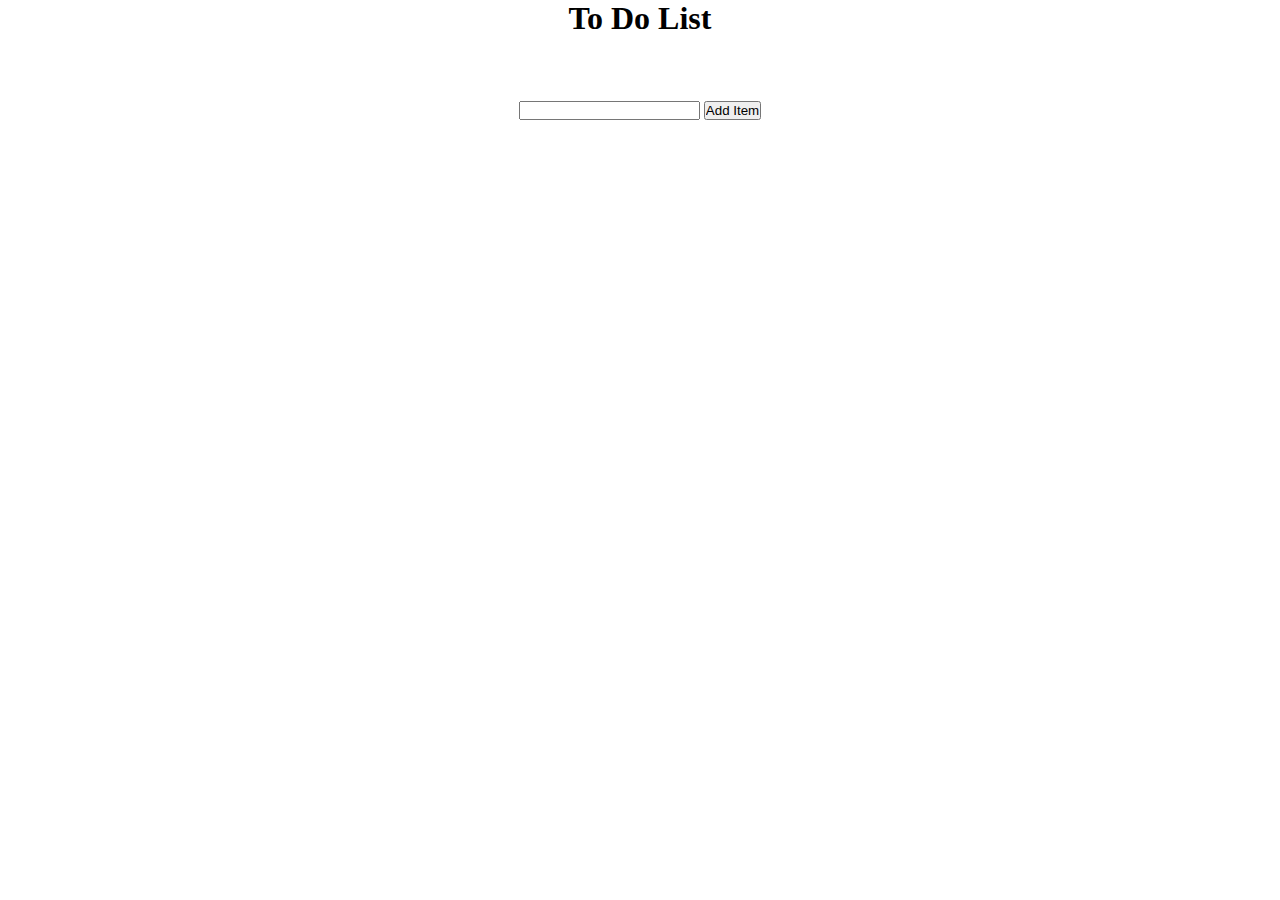
<file: Project01-ToDoList/index.html>
<!DOCTYPE html>
<html lang="en">
<head>
    

    <meta charset="UTF-8">
    <meta name="viewport" content="width=device-width, initial-scale=1.0">
    <title>ToDo List</title>
    <link href="./styles.css" rel="stylesheet"/>
   
</head>
<body>
    <center><h1>To Do List </h1></center>
    <div class="container">
        
        <div class="input" >
            <input type="text" class="input-text" id="listcontent" value="">
            <input type="submit" value="Add Item" id="additem">
        </div>
        <ul class="items">
        </ul>
    </div>
    
    <script src="script.js"></script>
</body>
</html>
</file>
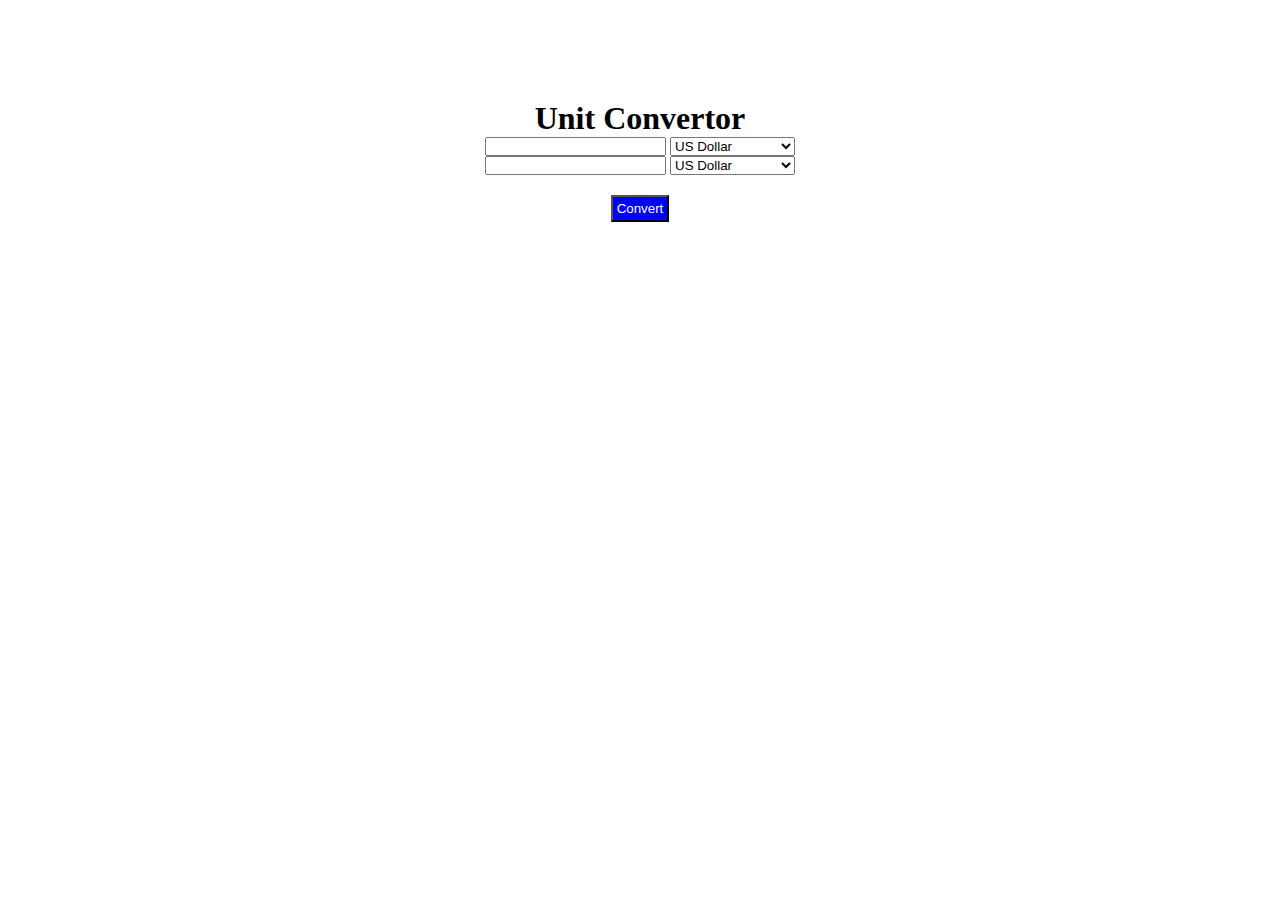
<file: Project02-currencyConvertor/index.html>
<!DOCTYPE html>
<html lang="en">
<head>
    <meta charset="UTF-8">
    <meta name="viewport" content="width=device-width, initial-scale=1.0">
    <link rel="stylesheet" href="styles.css">
    <title>Currency Convertor</title>
</head>
<body class="input">
    
    <div >
        <h1 class="heading">Unit Convertor</h1>
        <input type="text" id="inputval" value="">
        <select name="units" id="unit" onchange=list()>
            <option value="usd">US Dollar</option>
            <option value="pound">Pound</option>
            <option value="euros">Euros</option>
            <option value="dinar">Irani Dinar</option>
            <option value="taka">Bangladeshi taka</option>
            <option value="yuan">Chinese Yuan</option>
            <option value ="INR">Indian Rupee</option>
        </select>
    </div>
    
    <div class="converted">
        <input type="text" id="conversion" value="">
        <select name="units" id="convert" onchange=outputList()>
            <option value="usd">US Dollar</option>
            <option value="pound">Pound</option>
            <option value="euros">Euros</option>
            <option value="dinar">Irani Dinar</option>
            <option value="taka">Bangladeshi taka</option>
            <option value="yuan">Chinese Yuan</option>
            <option value="INR">Indian Rupee</option>
        </select>  
    </div>
    <button class="btn" onclick=convert()>Convert</button>
    <script src="script.js"></script>
</body>
</html>
</file>
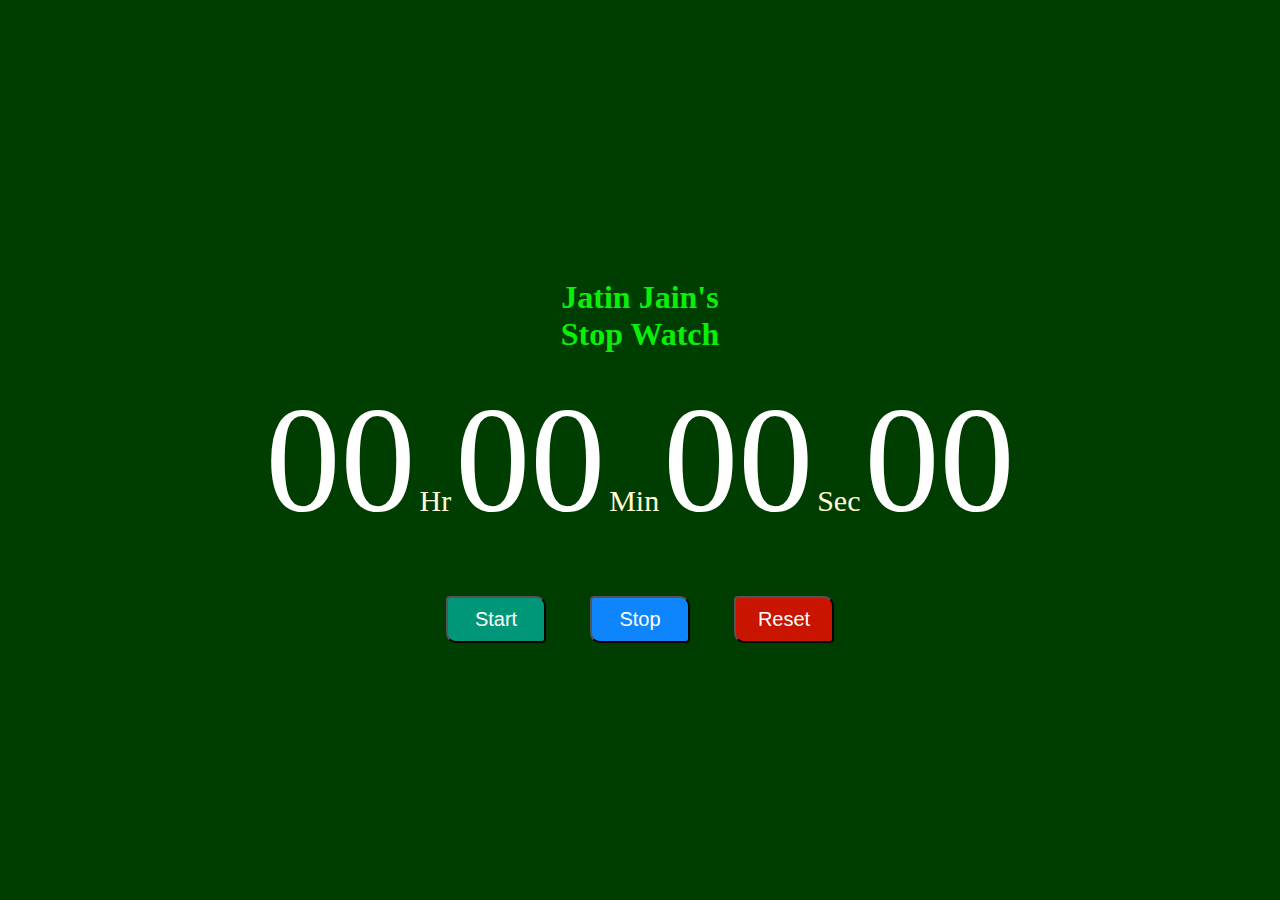
<file: Project04-StopWatch/index.html>
<!DOCTYPE html>
<html lang="en">
<head>
    <meta charset="UTF-8">
    <meta name="viewport" content="width=device-width, initial-scale=1.0">
    <title>Project 04 | StopWatch</title>
    <link rel="stylesheet" href="styles.css">
</head>
<body>
    <div class="container"> 
        <h1>Jatin Jain's  <br> 
            Stop Watch</h1> 
        <div id="time"> 
            <span class="digit" id="hr"> 
                00</span> 
            <span class="txt">Hr</span> 
            <span class="digit" id="min"> 
                00</span> 
            <span class="txt">Min</span> 
            <span class="digit" id="sec"> 
                00</span> 
            <span class="txt">Sec</span> 
            <span class="digit" id="count"> 
                00</span> 
        </div> 
        <div id="buttons"> 
            <button class="btn" id="start"> 
                Start</button> 
            <button class="btn" id="stop"> 
                Stop</button> 
            <button class="btn" id="reset"> 
                Reset</button> 
        </div> 
    </div>
    <script src="scripts.js"></script> 
</body>
</html>
</file>
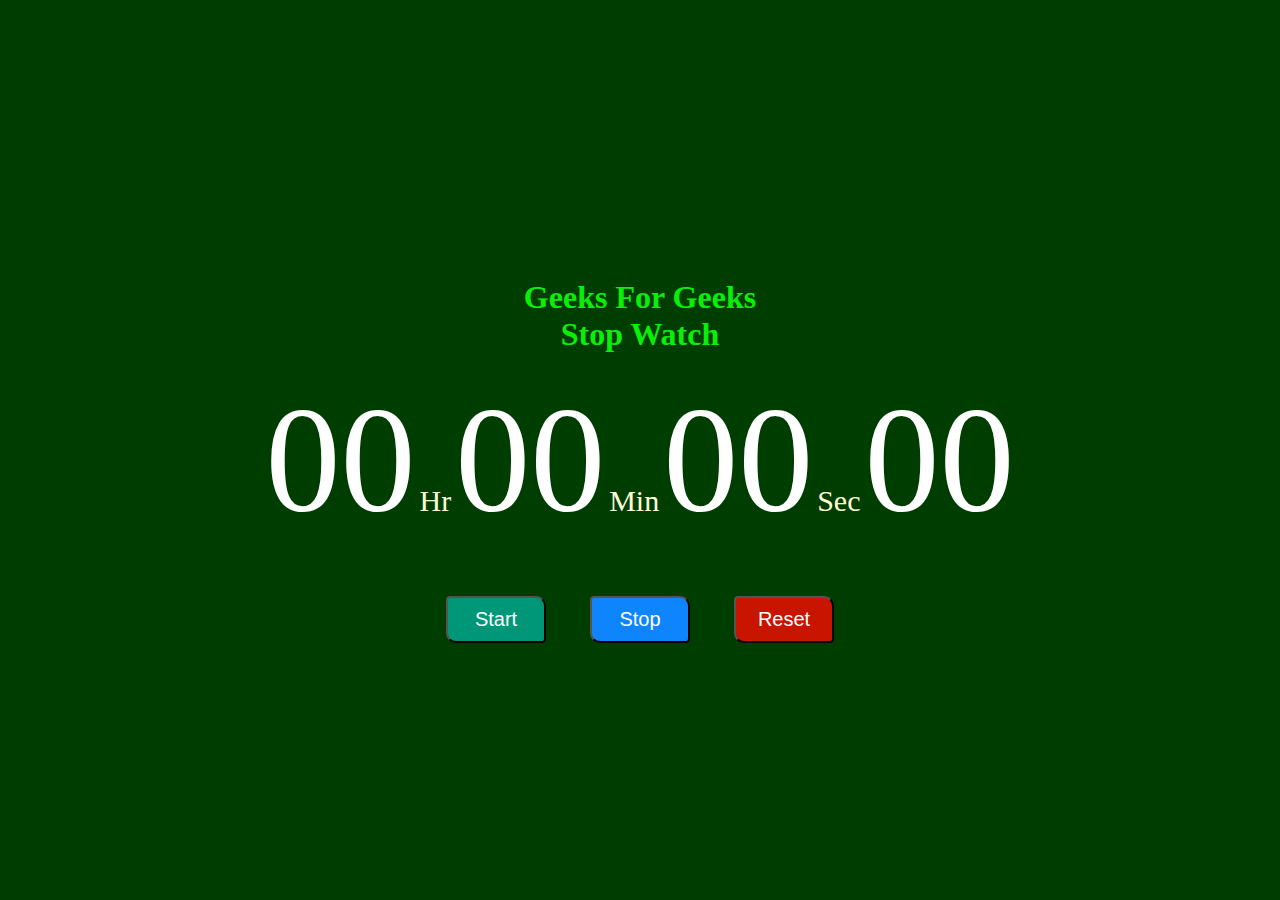
<file: Project04/index.html>
<!DOCTYPE html>
<html lang="en">
<head>
    <meta charset="UTF-8">
    <meta name="viewport" content="width=device-width, initial-scale=1.0">
    <title>Project 04 | StopWatch</title>
    <link rel="stylesheet" href="styles.css">
</head>
<body>
    <div class="container"> 
        <h1>Geeks For Geeks <br> 
            Stop Watch</h1> 
        <div id="time"> 
            <span class="digit" id="hr"> 
                00</span> 
            <span class="txt">Hr</span> 
            <span class="digit" id="min"> 
                00</span> 
            <span class="txt">Min</span> 
            <span class="digit" id="sec"> 
                00</span> 
            <span class="txt">Sec</span> 
            <span class="digit" id="count"> 
                00</span> 
        </div> 
        <div id="buttons"> 
            <button class="btn" id="start"> 
                Start</button> 
            <button class="btn" id="stop"> 
                Stop</button> 
            <button class="btn" id="reset"> 
                Reset</button> 
        </div> 
    </div>
    <script src="scripts.js"></script> 
</body>
</html>
</file>
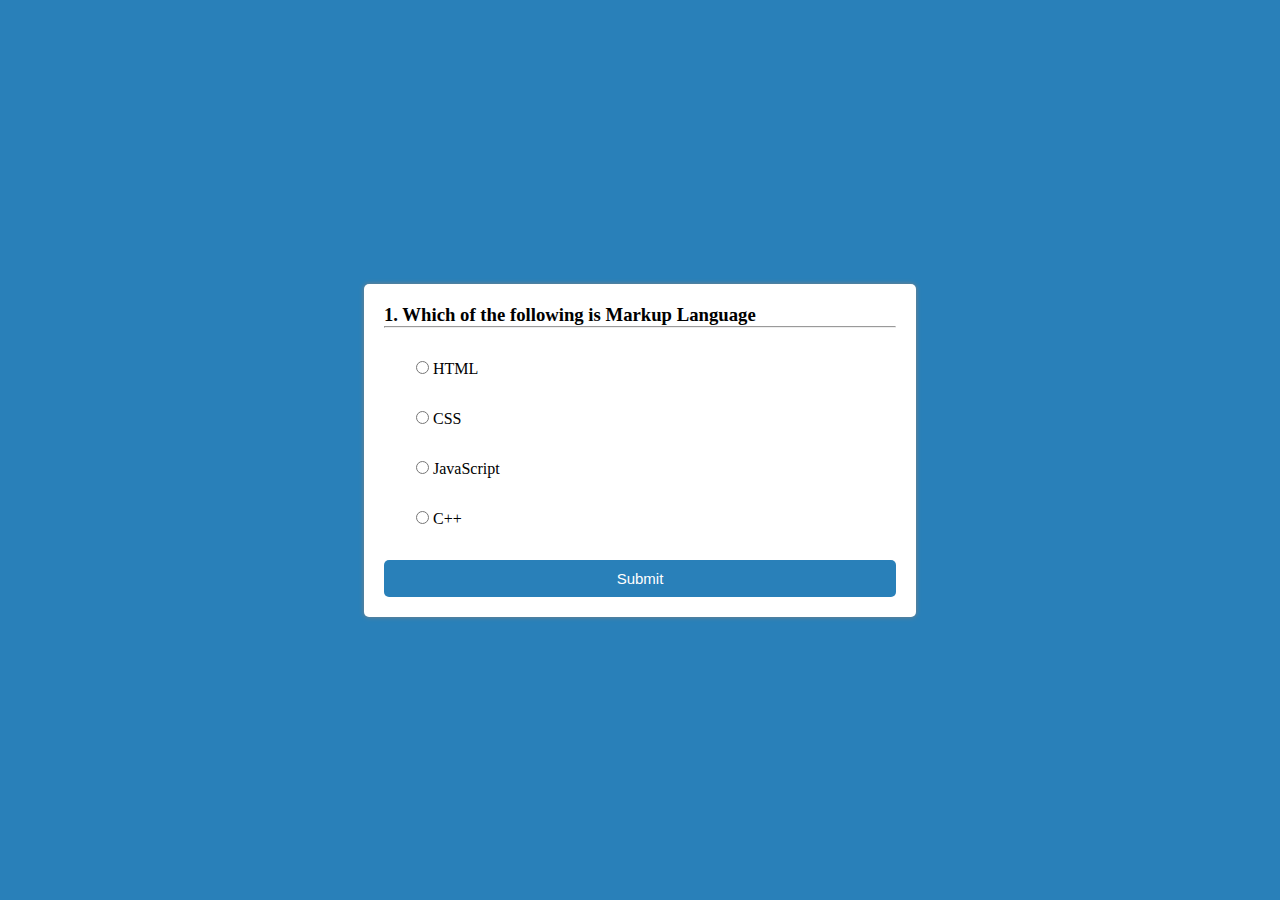
<file: Project05-QuizApp/index.html>
<!DOCTYPE html>
<html lang="en">
<head>
    <meta charset="UTF-8">
    <meta name="viewport" content="width=device-width, initial-scale=1.0">
    <title>Project 05 | Quiz App</title>
    <link rel="stylesheet" href="styles.css">
</head>
<body>
    <div class="main">
        <div class="box" id="end">
            <h3 id="question">This is Our Question</h3>
            <hr>
            <div class="row">
                <input class="options" type="radio" name="option" id="option1" value="a" required>
                <label for="option1">Option 1</label>
            </div>
            <div class="row">
                <input class="options" type="radio" name="option" id="option2" value="b" required>
                <label for="option2">Option 2</label>
            </div>
            <div class="row">
                <input class="options" type="radio" name="option" id="option3" value="c" required>
                <label for="option3">Option 3</label>
            </div>
            <div class="row">
                <input class="options" type="radio" name="option" id="option4" value="d" required>
                <label for="option4">Option 4</label>
            </div>
            <button class="submit">
                Submit
            </button>
        </div>
    </div>
    <script src="scripts.js"></script>
</body>
</html>
</file>
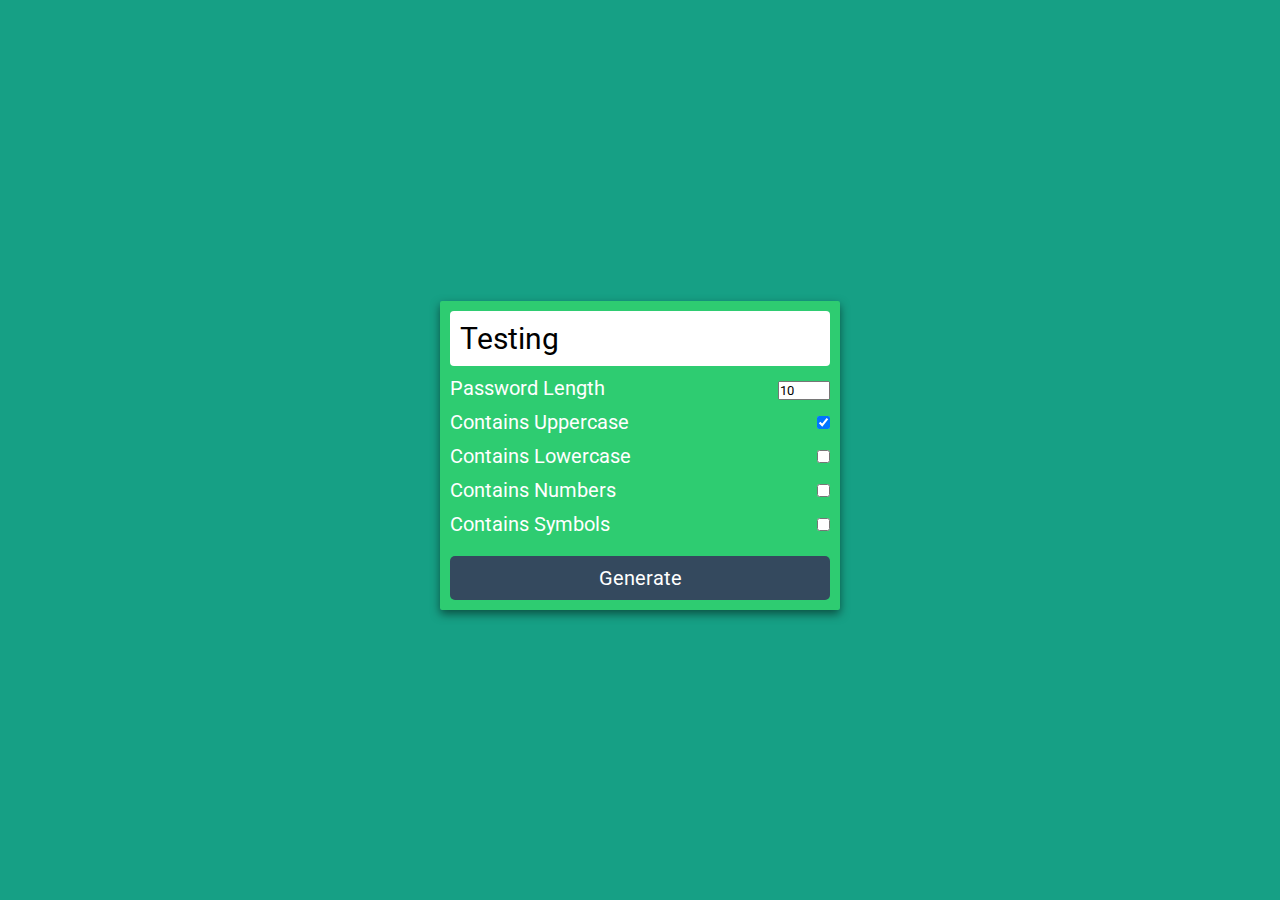
<file: Project06-passwordGenerator/index.html>
<!DOCTYPE html>
<html lang="en">
<head>
    <meta charset="UTF-8">
    <meta name="viewport" content="width=device-width, initial-scale=1.0">
    <title>Project 06 | Password Generator</title>
    <link rel="stylesheet" href="styles.css">
</head>
<body>
    <div class="main">
        <div class="box">
            <span id="pass-box">Testing</span>
            <div class="row">
                <div class="left">
                    Password Length
                </div>
                <div class="right">
                    <input type="number" name="" id="total-char" max="10" min="2" value="10" />
                </div>
            </div>
            <div class="row">
                <label for="upper-case">
                    <div class="left">
                       Contains Uppercase
                    </div>
                </label>
                <div class="right">
                    <input type="checkbox" name="" id="upper-case" checked/>
                </div>
            </div>
            <div class="row">
                <label for="lower-case">
                    <div class="left">
                      Contains Lowercase
                    </div>
                </label>
                <div class="right">
                    <input type="checkbox" name="" id="lower-case" />
                </div>
            </div>
            <div class="row">
                <label for="numbers">
                    <div class="left">
                    Contains Numbers
                    </div>
                </label>
                <div class="right">
                    <input type="checkbox" name="" id="numbers" />
                </div>
            </div>
            <div class="row">
                <label for="symbols">
                    <div class="left">
                    Contains Symbols
                    </div>
                </label>
                <div class="right">
                    <input type="checkbox" name="" id="symbols" />
                </div>
            </div>
            <div class="row">
                <button id="btn">
                    Generate
                </button>
            </div>
        </div>

    </div>
    <script src="scripts.js"></script>
</body>
</html>
</file>
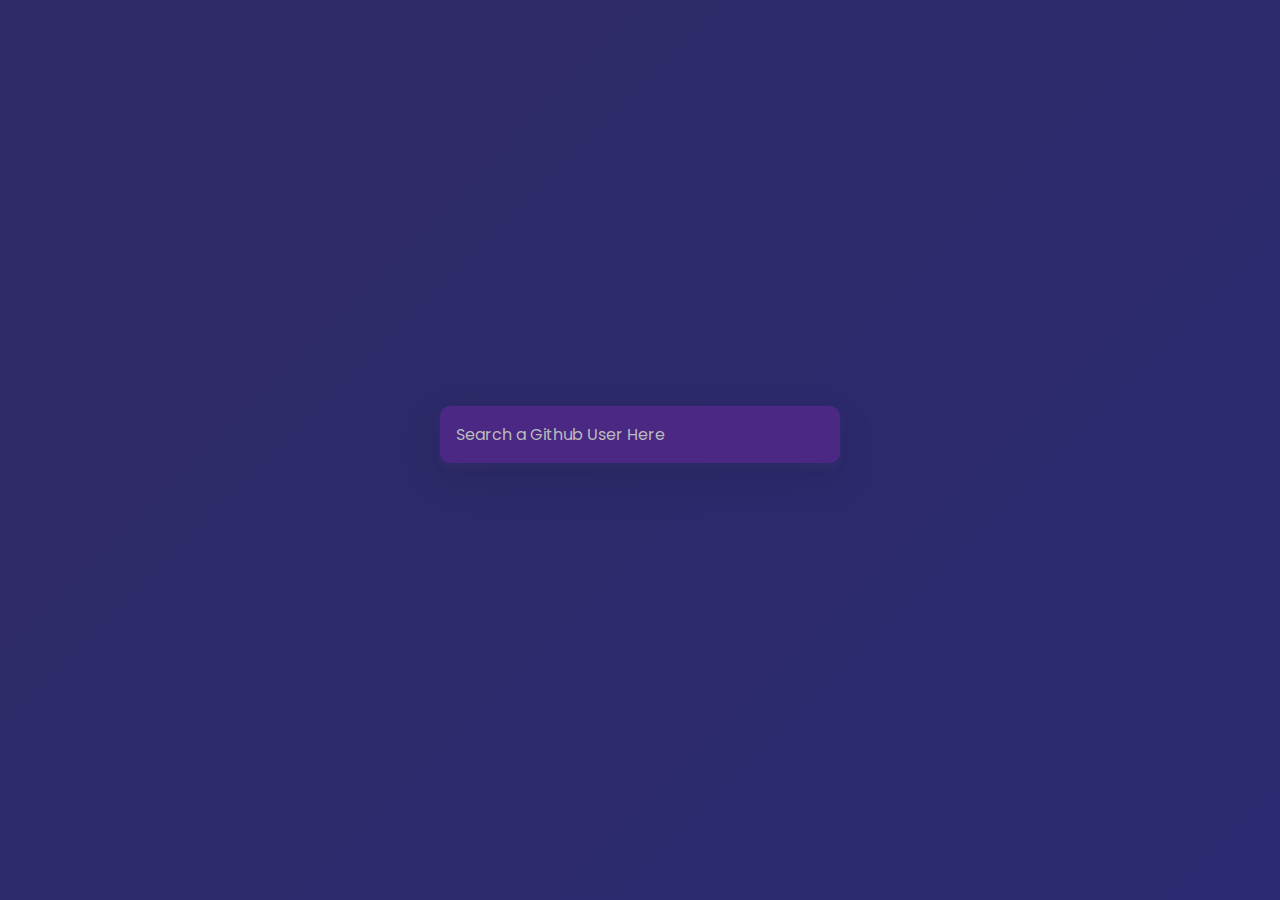
<file: Project07-GithubUserProfileApp/index.html>
<!DOCTYPE html>
<html lang="en">

<head>
    <meta charset="UTF-8" />
    <meta name="viewport" content="width=device-width, initial-scale=1.0" />
    <title>Github Profiles</title>
    <link rel="stylesheet" href="styles.css" />
    <script src="scripts.js" defer></script>
</head>

<body>
    <form id="form" onsubmit="return formSubmit()">
        <input type="text" id="search" autofocus placeholder="Search a Github User Here" />
    </form>
    <div id="main">
        
    </div>
</body>

</html>
</file>
<file: Project01-ToDoList/styles.css>
*{
    margin: 0;
    padding:0;
}

.container{
    margin: auto;
    width: 50%;
    height:auto;
    text-align: center;
    display: block;
    color: #fff;
    

}
.input{
    margin: 10%;

}
.items{
    list-style-type: none;
    margin: 10%;

    
}

.item{
    background-color:  #212121;
    margin: 2%;
    
}
</file>
<file: Project02-currencyConvertor/styles.css>
*{
    margin: 0;
    padding: 0;
}

.input{
    text-align: center;
    margin: 100px;
}

.btn{
    margin: 20px;
    padding: 4px;
    background-color: blue;
    color: white;
}
</file>
<file: Project04-StopWatch/styles.css>
body { 
	padding: 0; 
	margin: 0; 
	font-family: verdana; 
} 

.container { 
	display: flex; 
	flex-direction: column; 
	justify-content: center; 
	align-items: center; 
	width: 100%; 
	height: 100vh; 
	background-color: rgb(0, 61, 0); 
} 

h1 { 
	color: rgb(10, 238, 10); 
	text-align: center; 
} 

.digit { 
	font-size: 150px; 
	color: #fff; 
} 

.txt { 
	font-size: 30px; 
	color: #fffcd6; 
} 

#buttons { 
	margin-top: 50px; 
} 

.btn { 
	width: 100px; 
	padding: 10px 15px; 
	margin: 0px 20px; 
	border-top-right-radius: 10px; 
	border-bottom-left-radius: 10px; 
	border-bottom-right-radius: 4px; 
	border-top-left-radius: 4px; 
	cursor: pointer; 
	font-size: 20px; 
	transition: 0.5s; 
	color: white; 
	font-weight: 500; 
} 

#start { 
	background-color: #009779; 
} 

#stop { 
	background-color: #0e85fc; 
} 

#reset { 
	background-color: #c91400; 
}
</file>
<file: Project04/styles.css>
body { 
	padding: 0; 
	margin: 0; 
	font-family: verdana; 
} 

.container { 
	display: flex; 
	flex-direction: column; 
	justify-content: center; 
	align-items: center; 
	width: 100%; 
	height: 100vh; 
	background-color: rgb(0, 61, 0); 
} 

h1 { 
	color: rgb(10, 238, 10); 
	text-align: center; 
} 

.digit { 
	font-size: 150px; 
	color: #fff; 
} 

.txt { 
	font-size: 30px; 
	color: #fffcd6; 
} 

#buttons { 
	margin-top: 50px; 
} 

.btn { 
	width: 100px; 
	padding: 10px 15px; 
	margin: 0px 20px; 
	border-top-right-radius: 10px; 
	border-bottom-left-radius: 10px; 
	border-bottom-right-radius: 4px; 
	border-top-left-radius: 4px; 
	cursor: pointer; 
	font-size: 20px; 
	transition: 0.5s; 
	color: white; 
	font-weight: 500; 
} 

#start { 
	background-color: #009779; 
} 

#stop { 
	background-color: #0e85fc; 
} 

#reset { 
	background-color: #c91400; 
}
</file>
<file: Project05-QuizApp/styles.css>
*{
    margin: 0;
    padding: 0;
}

body{
  background-color: #2980b9;
}

.main{
    width: 100%;
    height:100vh;
    display: flex;
    justify-content: center;
    align-items: center;
    flex-direction: column;
}

.box{
    width: 40%;
    box-shadow: 0px 0px 5px grey;
    background-color: white;
    border-radius: 5px;
    padding: 20px;
}
.row{
    width: 100%;
    margin:2rem;
}
.submit{
    width:100%;
    padding:10px;
    background-color: #2980b9;
    color: white;
    font-size: 15px;
    border: none;
    border-radius: 5px;
}
</file>
<file: Project06-passwordGenerator/styles.css>
@import url('https://fonts.googleapis.com/css2?family=Roboto:wght@300&display=swap');
* {
    padding: 0;
    margin: 0;
    box-sizing: border-box;
    font-family: 'Roboto', sans-serif;
}

input:focus-visible {
    outline: 0;
}

.main {
    background-color: #16a085;
    min-height: 100vh;
    display: flex;
    justify-content: center;
    align-items: center;
}

.box {
    min-width: 400px;
    padding: 10px;
    box-shadow: 0 4px 10px rgb(0 0 0 / 50%);
    background: #2ecc71;
    border-radius: 2px;
    margin-top: 10px;
}

#pass-box {
    width: 100%;
    display: block;
    background-color: white;
    font-size: 30px;
    padding: 10px;
    border-radius: 4px;
}

.row {
    width: 100%;
    display: flex;
    margin-top: 10px;
    justify-content: space-between;
    color: white;
    font-size: 20px;
}

label {
    user-select: none;
}

#btn {
    width: 100%;
    font-size: 20px;
    outline: 0;
    border: 0;
    padding: 10px;
    background-color: #34495e;
    color: white;
    margin-top: 10px;
    border-radius: 5px;
}
</file>
<file: Project07-GithubUserProfileApp/styles.css>
@import url("https://fonts.googleapis.com/css2?family=Poppins:wght@200;400;600&display=swap");
* {
    box-sizing: border-box;
    padding: 0;
    margin: 0;
}

body {
    background-color: #2a2a72;
    background-image: linear-gradient(315deg, #2a2a72 0%, #2e2a68 74%);
    display: flex;
    flex-direction: column;
    align-items: center;
    justify-content: center;
    font-family: "Poppins", sans-serif;
    margin: 0;
    min-height: 100vh;
}

input {
    background-color: #4c2885;
    border-radius: 10px;
    border: none;
    box-shadow: 0 5px 10px rgba(154, 160, 185, 0.05), 0 15px 40px rgba(0, 0, 0, 0.1);
    color: white;
    font-family: inherit;
    font-size: 1rem;
    padding: 1rem;
    margin-bottom: 2rem;
    width: 400px;
}

input::placeholder {
    color: #bbb;
}

input:focus {
    outline: none;
}

.card {
    background-color: #4c2885;
    background-image: linear-gradient(315deg, #4c2885 0%, #4c11ac 100%);
    border-radius: 20px;
    box-shadow: 0 5px 10px rgba(154, 160, 185, 0.05), 0 15px 40px rgba(0, 0, 0, 0.1);
    display: flex;
    padding: 3rem;
    max-width: 800px;
}

.avatar {
    border: 10px solid #2a2a72;
    border-radius: 50%;
    height: 150px;
    width: 150px;
}

.user-info {
    color: #eee;
    margin-left: 2rem;
}

.user-info h2 {
    margin-top: 0;
}

.user-info ul {
    display: flex;
    justify-content: space-between;
    list-style-type: none;
    padding: 0;
    max-width: 400px;
}

.user-info ul li {
    display: flex;
    margin-right: 10px;
    align-items: center;
}

.user-info ul li strong {
    font-size: 0.9rem;
    margin-left: 0.5rem;
}

.repo {
    background-color: #2a2a72;
    border-radius: 5px;
    display: inline-block;
    color: white;
    font-size: 0.7rem;
    padding: 0.25rem 0.5rem;
    margin-right: 0.5rem;
    margin-bottom: 0.5rem;
    text-decoration: none;
}
</file>
